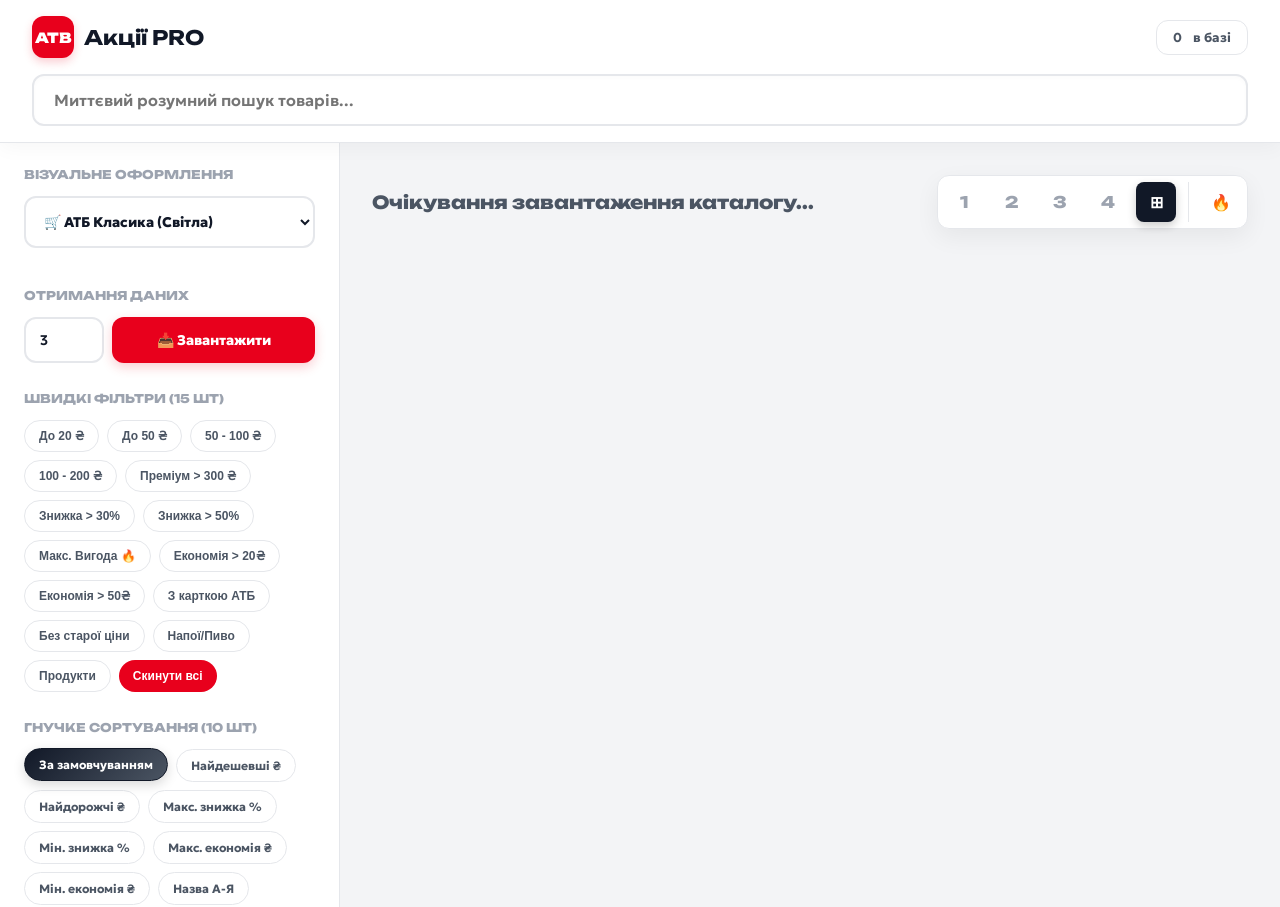
<file: index.html>
<!DOCTYPE html>
<html lang="uk">
<head>
<meta charset="UTF-8"/>
<meta name="viewport" content="width=device-width, initial-scale=1.0, maximum-scale=1.0, user-scalable=no"/>
<title>ATB PRO: Аналітика & Сортування</title>
<link rel="preconnect" href="https://fonts.googleapis.com"/>
<link rel="preconnect" href="https://fonts.gstatic.com" crossorigin/>
<link href="https://fonts.googleapis.com/css2?family=Unbounded:wght@400;700;900&family=Geologica:wght@400;600;800&family=Space+Mono:wght@400;700&display=swap" rel="stylesheet"/>

<style>
/* ═══════════════════════════════════════════
   БАЗОВІ ЗМІННІ ТА ТЕМИ
═══════════════════════════════════════════ */
:root {
  --font-main: 'Geologica', sans-serif; --font-title: 'Unbounded', sans-serif;
  --bg: #f3f4f6; --bg-sec: #ffffff; --surface: #ffffff;
  --text: #111827; --text2: #4b5563; --text3: #9ca3af;
  --border: #e5e7eb; --border-focus: #e8001c;
  --red: #e8001c; --green: #16a34a; --yellow: #ffd600;
  --card-r: 20px; --card-border: 1px solid var(--border);
  --card-shadow: 0 8px 24px rgba(0,0,0,0.06);
  --btn-radius: 12px; --anim: all 0.4s cubic-bezier(.4,0,.2,1);
  --img-bg: transparent; --img-blend: multiply;
  --grid-cols: repeat(auto-fill, minmax(260px, 1fr));
}

[data-theme="cyber"] {
  --font-main: 'Unbounded', sans-serif; --font-title: 'Unbounded', sans-serif;
  --bg: #fce300; --bg-sec: #000000; --surface: #111111;
  --text: #00ffff; --text2: #ffffff; --text3: #666666;
  --border: #ff003c; --border-focus: #00ffff;
  --red: #ff003c; --green: #00ff00; --yellow: #fce300;
  --card-r: 0px; --card-border: none; --card-shadow: none; --btn-radius: 0px;
  --img-bg: #ffffff; --img-blend: normal;
}
[data-theme="sakura"] {
  --font-main: 'Geologica', sans-serif; --font-title: 'Unbounded', sans-serif;
  --bg: #fdf2f8; --bg-sec: #fce7f3; --surface: #ffffff;
  --text: #831843; --text2: #db2777; --text3: #f9a8d4;
  --border: #fbcfe8; --border-focus: #db2777;
  --red: #f472b6; --green: #10b981; --yellow: #fde047;
  --card-r: 32px; --card-border: 2px dashed #fbcfe8;
  --card-shadow: 0 10px 25px rgba(244,114,182,0.15); --btn-radius: 24px;
}
[data-theme="brutal"] {
  --font-main: 'Space Mono', monospace; --font-title: 'Unbounded', sans-serif;
  --bg: #e0dcd0; --bg-sec: #ffffff; --surface: #ffffff;
  --text: #000000; --text2: #222222; --text3: #666666;
  --border: #000000; --border-focus: #e8001c;
  --red: #e8001c; --green: #000000; --yellow: #ffd600;
  --card-r: 0px; --card-border: 4px solid #000000;
  --card-shadow: 8px 8px 0 #000000; --btn-radius: 0px;
}
[data-theme="hacker"] {
  --font-main: 'Space Mono', monospace; --font-title: 'Space Mono', monospace;
  --bg: #050505; --bg-sec: #000000; --surface: #0a0a0a;
  --text: #00ff00; --text2: #00cc00; --text3: #005500;
  --border: #003300; --border-focus: #00ff00;
  --red: #00ff00; --green: #00ff00; --yellow: #00ff00;
  --card-r: 0px; --card-border: 1px dashed #00ff00;
  --card-shadow: none; --btn-radius: 0px;
  --img-bg: #000000; --img-blend: normal;
}

/* ═══════════════════════════════════════════
   ЗАГАЛЬНИЙ CSS
═══════════════════════════════════════════ */
*,*::before,*::after{box-sizing:border-box;margin:0;padding:0}
body{ font-family:var(--font-main); background:var(--bg); color:var(--text); min-height:100vh; overflow-x:hidden; transition: background 0.3s; }

header{ position:sticky;top:0;z-index:100; background:var(--bg-sec); border-bottom:1px solid var(--border); padding:16px 32px; display:flex; flex-direction:column; gap:16px; box-shadow: 0 4px 20px rgba(0,0,0,0.04); }
.header-top { display: flex; align-items: center; justify-content: space-between; width: 100%; }
.logo{ display:flex; align-items:center; gap:10px; text-decoration:none; }
.logo-icon{ width:42px;height:42px;background:var(--red);border-radius:var(--btn-radius);display:grid;place-items:center;font-family:var(--font-title);font-weight:900;font-size:14px;color:var(--bg-sec); box-shadow: 0 4px 10px rgba(232,0,28,0.2); }
.logo-text{ font-family:var(--font-title);font-weight:700;font-size:20px;color:var(--text); }
.header-stats{ display:flex;gap:16px; }
.stat-chip{ display:flex;align-items:center;gap:8px;background:var(--surface);border:1px solid var(--border);border-radius:var(--btn-radius);padding:8px 16px;font-size:13px;font-weight:700;color:var(--text2); }

.search-wrap{ width:100%; position:relative; }
#searchInput{ width:100%;background:var(--surface);border:2px solid var(--border);border-radius:var(--btn-radius);padding:14px 20px;color:var(--text);font-family:inherit;font-size:16px;font-weight:600;outline:none; transition:var(--anim); box-shadow: inset 0 2px 4px rgba(0,0,0,0.02); }
#searchInput:focus{ border-color:var(--border-focus); box-shadow: 0 0 0 4px rgba(232,0,28,0.1); }
#searchBadge{ position:absolute;right:16px;top:50%;transform:translateY(-50%);font-size:12px;font-weight:700;color:var(--bg-sec);background:var(--red);padding:4px 10px;border-radius:var(--btn-radius);opacity:0;transition:var(--anim); }
#searchBadge.visible{opacity:1}

.app{display:flex;min-height:calc(100vh - 140px);}
aside{ width:340px;flex-shrink:0;background:var(--bg-sec);border-right:1px solid var(--border);padding:24px;position:sticky;top:136px;height:calc(100vh - 136px);overflow-y:auto;scrollbar-width:none; transition: var(--anim); }
.sidebar-label{ font-family:var(--font-title);font-size:12px;font-weight:800;text-transform:uppercase;color:var(--text3);margin-bottom:14px; margin-top:28px;}

.btn{ display:flex;align-items:center;justify-content:center;gap:8px;width:100%;padding:14px;border-radius:var(--btn-radius);border:none;cursor:pointer;font-family:inherit;font-size:14px;font-weight:800;transition:var(--anim);color:var(--bg-sec);background:var(--red); box-shadow: 0 4px 12px rgba(232,0,28,0.2); }
.btn:hover{ transform: translateY(-2px); box-shadow: 0 6px 16px rgba(232,0,28,0.3); filter:brightness(1.1); }
.btn-secondary{ background:var(--surface);color:var(--text);border:2px solid var(--border); box-shadow:none;}
.btn-secondary:hover{ border-color:var(--text); transform: translateY(-2px); }

.theme-select { width: 100%; background: var(--surface); border: 2px solid var(--border); color: var(--text); padding: 14px; border-radius: var(--btn-radius); font-family: inherit; font-size: 14px; outline: none; cursor: pointer; font-weight:800; margin-bottom: 12px; transition: var(--anim);}
.theme-select:focus { border-color: var(--red); }

/* ФІЛЬТРИ ТА СОРТУВАННЯ */
.quick-filters { display: flex; flex-wrap: wrap; gap: 8px; }
.q-btn { background: var(--surface); border: 1px solid var(--border); color: var(--text2); padding: 8px 14px; border-radius: 20px; font-size: 12px; font-weight: 700; cursor: pointer; transition: var(--anim); }
.q-btn:hover { background: var(--border); color: var(--text); }
.q-btn.active { background: var(--red); color: var(--bg-sec); border-color: var(--red); box-shadow: 0 4px 10px rgba(232,0,28,0.3); transform: translateY(-1px);}

.sort-pills{display:flex;flex-wrap:wrap;gap:8px;}
.sort-pill{ padding:8px 14px;border-radius:20px;font-size:12px;font-weight:700;border:1px solid var(--border);background:var(--surface);color:var(--text2);cursor:pointer;transition:var(--anim); }
.sort-pill:hover{ border-color:var(--text3);color:var(--text); }
.sort-pill.active{ background: linear-gradient(135deg, var(--text), var(--text2)); border-color:var(--text); color:var(--bg-sec); box-shadow: 0 4px 12px rgba(0,0,0,0.15); transform: translateY(-1px);}

.filter-input{ width:100%;background:var(--surface);border:2px solid var(--border);border-radius:var(--btn-radius);padding:10px 14px;color:var(--text);font-family:inherit;font-size:14px;outline:none;transition:var(--anim);margin-bottom:10px; font-weight:600;}
.filter-input:focus{ border-color:var(--border-focus); }

/* MAIN AREA */
main{flex:1;padding:32px;position:relative; width: 100%;}
.toolbar{ display:flex;align-items:center;justify-content:space-between;margin-bottom:28px; flex-wrap:wrap; gap:16px;}
.results-count{ font-size:18px;color:var(--text2);font-weight:800; font-family:var(--font-title);}

.view-controls { display:flex; gap: 8px; background:var(--surface); padding:6px; border-radius:var(--btn-radius); border: 1px solid var(--border); box-shadow: var(--card-shadow); flex-wrap: wrap;}
.v-btn { width:40px; height:40px; border-radius:8px; border:none; background:transparent; font-weight:800; font-family:var(--font-title); color:var(--text3); cursor:pointer; transition:var(--anim); font-size:16px; display:grid; place-items:center;}
.v-btn:hover { background:var(--bg); color:var(--text); }
.v-btn.active { background:var(--text); color:var(--bg-sec); box-shadow: 0 4px 10px rgba(0,0,0,0.2); }

/* ═══════════════════════════════════════════
   СІТКА КАРТОК
═══════════════════════════════════════════ */
#productsGrid{ display:grid; grid-template-columns: var(--grid-cols); gap:24px; transition: var(--anim); perspective: 1500px; }

.product-card { width: 100%; height: 480px; perspective: 1500px; background: transparent; cursor: pointer; animation:fadeUp .5s ease both; }
.card-inner { position: relative; width: 100%; height: 100%; text-align: left; transition: transform 0.7s cubic-bezier(0.4, 0, 0.2, 1); transform-style: preserve-3d; }
.product-card.flipped .card-inner { transform: rotateY(180deg); }

.card-front, .card-back { position: absolute; width: 100%; height: 100%; backface-visibility: hidden; -webkit-backface-visibility: hidden; background: var(--surface); border: var(--card-border); border-radius: var(--card-r); box-shadow: var(--card-shadow); display: flex; flex-direction: column; overflow: hidden; transition: var(--anim); }
.card-front:hover { border-color: var(--border-focus); transform: translateY(-4px); box-shadow: 0 12px 30px rgba(0,0,0,0.1); }
.card-back { transform: rotateY(180deg); padding: 24px; background: var(--bg-sec); overflow-y: auto; border-color: var(--border-focus); }

.card-img-wrap{ position:relative;height:220px;padding:20px;display:flex;align-items:center;justify-content:center;background:var(--img-bg); }
.card-img{ max-width:100%;max-height:100%;object-fit:contain;mix-blend-mode:var(--img-blend); transition:transform 0.5s;}
.card-front:hover .card-img { transform: scale(1.08); }
.card-badges{ position:absolute;top:16px;left:16px;display:flex;flex-direction:column;gap:8px; }
.badge{ padding:6px 10px;border-radius:8px;font-size:12px;font-weight:900;background:var(--red);color:var(--bg-sec); box-shadow: 0 4px 10px rgba(232,0,28,0.2);}

.card-body{ padding:20px 24px;flex:1;display:flex;flex-direction:column; }
.card-title{ font-size:15px;font-weight:700;line-height:1.4;color:var(--text);margin-bottom:12px;display:-webkit-box;-webkit-line-clamp:2;-webkit-box-orient:vertical;overflow:hidden; }
.price-current{ font-family:var(--font-title);font-size:30px;font-weight:900;color:var(--red); }
.price-old{ font-size:14px;color:var(--text3);text-decoration:line-through;font-weight:700; margin-top:4px;}

.click-hint { margin-top:auto; font-size: 11px; color: var(--text3); text-align: center; font-weight: 800; text-transform: uppercase; letter-spacing: 2px; display:flex; align-items:center; justify-content:center; gap:8px;}
.click-hint::after { content: '↻'; font-size: 16px; font-weight:900;}

.back-title { font-family: var(--font-title); font-size: 16px; color: var(--text); margin-bottom: 20px; border-bottom: 2px solid var(--border); padding-bottom: 12px; font-weight:900;}
.chars-table { width: 100%; border-collapse: collapse; font-size: 13px; margin-bottom: 20px;}
.chars-table tr { border-bottom: 1px dashed var(--border); }
.chars-table td { padding: 10px 0; color: var(--text2); font-weight:600;}
.chars-table td:last-child { text-align: right; font-weight: 800; color: var(--text); }
.spinner { width: 30px; height: 30px; border: 4px solid var(--border); border-top: 4px solid var(--red); border-radius: 50%; animation: spin 1s linear infinite; margin: 30px auto; }
@keyframes spin { 0% { transform: rotate(0deg); } 100% { transform: rotate(360deg); } }

/* ═══════════════════════════════════════════
   РЕЖИМ СВАЙПІНГУ (BADOO STYLE)
═══════════════════════════════════════════ */
#swipeView { display: none; position: relative; width: 100%; height: 600px; justify-content: center; align-items: center; perspective: 1500px; touch-action: none; overflow:hidden;}
.swipe-card { position: absolute; width: 360px; height: 520px; background: var(--surface); border: var(--card-border); border-radius: 30px; box-shadow: 0 20px 50px rgba(0,0,0,0.15); display: flex; flex-direction: column; overflow: hidden; transform-origin: 50% 100%; cursor: grab; user-select: none; will-change: transform; border-bottom: 6px solid var(--red);}
.swipe-card:active { cursor: grabbing; }
.swipe-card img { width: 100%; height: 260px; object-fit: contain; padding: 30px; mix-blend-mode: var(--img-blend); background:var(--img-bg); pointer-events: none; }
.swipe-card .details { padding: 24px; text-align: center; display:flex; flex-direction:column; flex:1; background:var(--bg-sec); }
.swipe-card h3 { font-size: 18px; font-weight: 800; margin-bottom: 12px; color: var(--text); line-height:1.3;}
.swipe-card .price { font-family: var(--font-title); font-size: 36px; color: var(--red); font-weight: 900; margin-top: auto; }
.swipe-controls { position: absolute; bottom: 20px; left: 50%; transform: translateX(-50%); display: flex; gap: 30px; z-index: 100; }
.swipe-btn { width: 64px; height: 64px; border-radius: 50%; border: 3px solid var(--text2); background:var(--surface); font-size: 28px; display: flex; justify-content: center; align-items: center; cursor: pointer; transition: 0.2s cubic-bezier(.4,0,.2,1); color:var(--text2); box-shadow: 0 10px 20px rgba(0,0,0,0.1);}
.swipe-btn.dislike { border-color: var(--text3); color: var(--text3); }
.swipe-btn.like { border-color: var(--green); color: var(--green); }
.swipe-btn.dislike:hover { background: var(--text3); color: var(--bg-sec); transform:scale(1.1);}
.swipe-btn.like:hover { background: var(--green); color: var(--bg-sec); transform:scale(1.1) rotate(5deg); box-shadow: 0 15px 25px rgba(22,163,74,0.4);}

/* ═══════════════════════════════════════════
   СМАРТ БАНЕР (ПОШУК)
═══════════════════════════════════════════ */
.smart-banner{ grid-column:1/-1;background:linear-gradient(135deg, rgba(232,0,28,.04), rgba(232,0,28,.01));border:1px solid rgba(232,0,28,.15);border-radius:16px;padding:16px 24px;display:flex;align-items:center;gap:16px;margin-bottom:8px;animation:fadeUp .4s ease; }
.smart-banner-text{flex:1;font-size:14px;color:var(--text2);line-height:1.5}
.smart-banner-text strong{color:var(--text);font-weight:600;}

/* ═══════════════════════════════════════════
   МОБІЛЬНА АДАПТАЦІЯ
═══════════════════════════════════════════ */
.mobile-menu-btn { display: none; background: transparent; border: none; color: var(--text); font-size: 28px; cursor: pointer; padding: 0 10px 0 0; }
.mobile-overlay { display: none; position: fixed; inset: 0; background: rgba(0,0,0,0.6); z-index: 150; backdrop-filter: blur(4px); opacity: 0; transition: var(--anim); }
.mobile-overlay.open { display: block; opacity: 1; }
.aside-close { display: none; }

@media (max-width: 850px) {
  .app { flex-direction: column; }
  header { padding: 16px; height: auto; }
  .header-top { justify-content: flex-start; gap: 12px; }
  .mobile-menu-btn { display: block; }
  .logo { margin-right: auto; }
  .header-stats { display: none; }
  .search-wrap { margin-top: 12px; }

  /* Бокова панель стає висувним меню */
  aside { 
    position: fixed; left: -100%; top: 0; height: 100vh; width: 85%; max-width: 360px; 
    z-index: 200; box-shadow: 10px 0 30px rgba(0,0,0,0.5); 
    padding-top: 60px; transition: 0.4s cubic-bezier(0.4, 0, 0.2, 1);
  }
  aside.open { left: 0; }
  .aside-close { 
    display: flex; align-items: center; justify-content: center; 
    position: absolute; top: 16px; right: 16px; 
    background: var(--surface); border: 2px solid var(--border); 
    width: 40px; height: 40px; border-radius: 50%; 
    color: var(--text); font-size: 18px; cursor: pointer; font-weight: bold;
  }

  main { padding: 16px; }
  /* Панель з кнопками на мобільному залишається, але розтягується */
  .toolbar { flex-direction: column; align-items: flex-start; }
  .view-controls { width: 100%; justify-content: space-between; }
  .v-btn { flex: 1; }
  
  #productsGrid { grid-template-columns: var(--grid-cols, 1fr); gap: 16px; } 
  .product-card { height: 420px; }
  #swipeView { height: 500px; }
  .swipe-card { width: 300px; height: 460px; }
}

@keyframes fadeUp{ from{opacity:0;transform:translateY(30px)} to{opacity:1;transform:translateY(0)} }
</style>
</head>
<body>

<div class="mobile-overlay" id="mobileOverlay" onclick="toggleMenu()"></div>

<header>
  <div class="header-top">
    <button class="mobile-menu-btn" onclick="toggleMenu()">☰</button>
    <a class="logo" href="#">
      <div class="logo-icon">ATB</div>
      <div class="logo-text">Акції<span>&nbsp;PRO</span></div>
    </a>
    <div class="header-stats">
      <div class="stat-chip"><span class="num" id="totalCount">0</span>&nbsp;в базі</div>
    </div>
  </div>
  <div class="search-wrap">
    <input id="searchInput" type="text" placeholder="Миттєвий розумний пошук товарів..."/>
    <span id="searchBadge">Опрацювання...</span>
  </div>
</header>

<div class="app">
  <aside>
    <button class="aside-close" onclick="toggleMenu()">✕</button>

    <div class="sidebar-label" style="margin-top:0;">Візуальне оформлення</div>
    <select id="themeSelect" class="theme-select" onchange="changeTheme(this.value)">
      <option value="light">🛒 АТБ Класика (Світла)</option>
      <option value="cyber">🦾 Кіберпанк 2077</option>
      <option value="sakura">🌸 Сакура (Каваї)</option>
      <option value="brutal">⬛ Бруталізм</option>
      <option value="hacker">💻 Термінал (Хакер)</option>
    </select>

    <div class="sidebar-label">Отримання даних</div>
    <div style="display:flex; gap:8px; margin-bottom:24px;">
      <input id="maxPage" type="number" value="3" min="1" class="filter-input" style="margin:0; width:80px;" title="Кількість сторінок"/>
      <button class="btn" id="btnLoad" onclick="loadCatalog()" style="margin:0; flex:1;">📥 Завантажити</button>
    </div>

    <div class="sidebar-label">Швидкі Фільтри (15 шт)</div>
    <div class="quick-filters" id="quickFilters" style="margin-bottom:24px;">
      <button class="q-btn" data-filter="under20">До 20 ₴</button>
      <button class="q-btn" data-filter="under50">До 50 ₴</button>
      <button class="q-btn" data-filter="50to100">50 - 100 ₴</button>
      <button class="q-btn" data-filter="100to200">100 - 200 ₴</button>
      <button class="q-btn" data-filter="over300">Преміум > 300 ₴</button>
      <button class="q-btn" data-filter="disc30">Знижка > 30%</button>
      <button class="q-btn" data-filter="disc50">Знижка > 50%</button>
      <button class="q-btn" data-filter="maxProfit">Макс. Вигода 🔥</button>
      <button class="q-btn" data-filter="sav20">Економія > 20₴</button>
      <button class="q-btn" data-filter="sav50">Економія > 50₴</button>
      <button class="q-btn" data-filter="atbCard">З карткою АТБ</button>
      <button class="q-btn" data-filter="noOldPrice">Без старої ціни</button>
      <button class="q-btn" data-filter="drink">Напої/Пиво</button>
      <button class="q-btn" data-filter="food">Продукти</button>
      <button class="q-btn" data-filter="reset" style="background:var(--red); color:var(--bg-sec); border:none;">Скинути всі</button>
    </div>

    <div class="sidebar-label">Гнучке Сортування (10 шт)</div>
    <div class="sort-pills">
      <div class="sort-pill active" onclick="setSort('default', this)">За замовчуванням</div>
      <div class="sort-pill" onclick="setSort('price_asc', this)">Найдешевші ₴</div>
      <div class="sort-pill" onclick="setSort('price_desc', this)">Найдорожчі ₴</div>
      <div class="sort-pill" onclick="setSort('discount_desc', this)">Макс. знижка %</div>
      <div class="sort-pill" onclick="setSort('discount_asc', this)">Мін. знижка %</div>
      <div class="sort-pill" onclick="setSort('saving_desc', this)">Макс. економія ₴</div>
      <div class="sort-pill" onclick="setSort('saving_asc', this)">Мін. економія ₴</div>
      <div class="sort-pill" onclick="setSort('title_asc', this)">Назва А-Я</div>
      <div class="sort-pill" onclick="setSort('title_desc', this)">Назва Я-А</div>
      <div class="sort-pill" onclick="setSort('atb_first', this)">Картка АТБ перші</div>
    </div>
    <button class="btn btn-secondary" onclick="clearAll()" style="margin-top:30px; border-color:transparent; color:var(--red);">Видалити всю базу</button>
  </aside>

  <main>
    <div class="toolbar">
      <div class="results-count" id="resultsCount">Очікування завантаження каталогу...</div>
      
      <div class="view-controls">
        <button class="v-btn" onclick="setGridView(1)" title="1 в ряд">1</button>
        <button class="v-btn" onclick="setGridView(2)" title="2 в ряд">2</button>
        <button class="v-btn" onclick="setGridView(3)" title="3 в ряд">3</button>
        <button class="v-btn" onclick="setGridView(4)" title="4 в ряд">4</button>
        <button class="v-btn active" onclick="setGridView('auto')" title="Авто сітка">⊞</button>
        <div style="width:1px; background:var(--border); margin:0 4px;"></div>
        <button class="v-btn" onclick="setSwipeView()" title="Свайпінг" style="color:var(--red);">🔥</button>
      </div>
    </div>

    <div id="productsGrid"></div>
    
    <div id="swipeView">
      <div id="swipeContainer" style="position:relative; width:360px; height:520px; z-index:10;"></div>
      <div class="swipe-controls" id="swipeControls" style="display:none;">
        <button class="swipe-btn dislike" onclick="handleSwipeBtn('left')">✕</button>
        <button class="swipe-btn like" onclick="handleSwipeBtn('right')">❤️</button>
      </div>
    </div>
  </main>
</div>

<script>
const API = '/api';
let allProducts = [], filteredProducts = [];
let currentSort = 'default', activeQuickFilter = null;
let searchTimer = null, swipeIndex = 0, isSwipeMode = false;
let smartSearchActive = false, smartSearchProducts = [];

const el = id => document.getElementById(id);
const toF = v => { const n = parseFloat(String(v||'').replace(',','.')); return isNaN(n) ? null : n; };
const discInt = v => { const m = String(v||'').match(/-?(\d+)/); return m ? parseInt(m[1]) : null; };

// Мобільне меню
function toggleMenu() {
  const aside = document.querySelector('aside');
  const overlay = el('mobileOverlay');
  aside.classList.toggle('open');
  if(aside.classList.contains('open')) {
    overlay.classList.add('open'); document.body.style.overflow = 'hidden';
  } else {
    overlay.classList.remove('open'); document.body.style.overflow = '';
  }
}

function closeMenuOnMobile() {
  if (window.innerWidth <= 850 && document.querySelector('aside').classList.contains('open')) {
    toggleMenu();
  }
}

// ЗМІНА ТЕМИ
const savedTheme = localStorage.getItem('atb_theme_v4') || 'light';
el('themeSelect').value = savedTheme;
changeTheme(savedTheme);

function changeTheme(themeName) {
  if (themeName === 'light') document.documentElement.removeAttribute('data-theme');
  else document.documentElement.setAttribute('data-theme', themeName);
  localStorage.setItem('atb_theme_v4', themeName);
  closeMenuOnMobile();
}

// ЗМІНА ВИГЛЯДУ (СІТКА / СВАЙП)
function setGridView(cols) {
  isSwipeMode = false;
  el('swipeView').style.display = 'none';
  el('productsGrid').style.display = 'grid';
  document.querySelectorAll('.v-btn').forEach(b => b.classList.remove('active'));
  event.currentTarget.classList.add('active');
  
  if(cols === 'auto') {
    document.documentElement.style.setProperty('--grid-cols', 'repeat(auto-fill, minmax(260px, 1fr))');
  } else {
    document.documentElement.style.setProperty('--grid-cols', `repeat(${cols}, 1fr)`);
  }
  renderGrid();
}

function setSwipeView() {
  isSwipeMode = true;
  el('productsGrid').style.display = 'none';
  el('swipeView').style.display = 'flex';
  document.querySelectorAll('.v-btn').forEach(b => b.classList.remove('active'));
  event.currentTarget.classList.add('active');
  swipeIndex = 0;
  renderSwipe();
}

// ЗАВАНТАЖЕННЯ ДАНИХ
async function loadCatalog(){
  allProducts = []; smartSearchActive = false; el('btnLoad').textContent = 'Обробка...'; el('btnLoad').disabled = true;
  const maxPage = parseInt(el('maxPage').value) || 5;
  for(let page=1; page<=maxPage; page++){
    try{
      const resp = await fetch(`${API}/catalog/page/${page}`);
      const data = await resp.json();
      if(data.products && data.products.length){
        allProducts.push(...data.products.filter(p=>{
          const key = p.link||p.title; return !allProducts.some(x=>(x.link||x.title)===key);
        }));
        applyFilters(false);
      } else break;
    } catch(e){ console.error(e); }
  }
  el('btnLoad').textContent = '📥 Завантажити'; el('btnLoad').disabled = false;
  applyFilters(true);
}

function clearAll(){ allProducts = []; smartSearchActive = false; smartSearchProducts = []; applyFilters(true); }

// ПОШУК (Виправлений)
el('searchInput').addEventListener('input', () => {
  const q = el('searchInput').value.trim();
  clearTimeout(searchTimer); 
  
  if(!q) { smartSearchActive = false; smartSearchProducts = []; applyFilters(false); return; }
  
  // Якщо є локальні збіги - показуємо їх миттєво
  const localMatches = allProducts.filter(p=>String(p.title).toLowerCase().includes(q.toLowerCase()));
  if(localMatches.length >= 3) {
      smartSearchActive = false;
      applyFilters(false);
  } else {
      // Якщо локальних мало, вмикаємо пошук на сервері АТБ
      smartSearchActive = false;
      applyFilters(false);
      searchTimer = setTimeout(()=>fireSmartSearch(q), 800);
  }
});

async function fireSmartSearch(q){
  smartSearchActive = true;
  el('searchBadge').classList.add('visible'); el('searchBadge').textContent = "Шукаю...";
  
  // Додаємо візуальний банер
  const banner = document.createElement('div'); banner.className = 'smart-banner'; banner.id='tmpBanner';
  banner.innerHTML = `<div class="spinner" style="margin:0; width:20px; height:20px;"></div><div class="smart-banner-text" style="margin-left:10px;">Шукаю <strong>«${q}»</strong> на ATB...</div>`;
  if(el('productsGrid')) el('productsGrid').insertBefore(banner, el('productsGrid').firstChild);

  try{
    const resp = await fetch(`${API}/search/page?q=${encodeURIComponent(q)}&page=1`);
    const data = await resp.json();
    if(data.products) {
        smartSearchProducts = data.products;
        // Зберігаємо знайдене в базу, щоб працювало без інтернету
        data.products.forEach(p => { if(!allProducts.some(x=>x.link===p.link)) allProducts.push(p); });
    } else {
        smartSearchProducts = [];
    }
  } catch(e){ console.error(e); }
  
  if(el('tmpBanner')) el('tmpBanner').remove();
  el('searchBadge').classList.remove('visible');
  applyFilters(false);
}

// 15 ШВИДКИХ ФІЛЬТРІВ
document.querySelectorAll('.q-btn').forEach(btn => {
  btn.addEventListener('click', (e) => {
    document.querySelectorAll('.q-btn').forEach(b => b.classList.remove('active'));
    const filter = e.target.getAttribute('data-filter');
    if(filter === 'reset') { activeQuickFilter = null; el('searchInput').value = ''; }
    else { activeQuickFilter = filter; e.target.classList.add('active'); }
    applyFilters(true);
  });
});

function applyFilters(closeMobile = false){
  const q = el('searchInput').value.trim().toLowerCase();
  const source = smartSearchActive ? smartSearchProducts : allProducts;

  filteredProducts = source.filter(p=>{
    const price = toF(p.current_price), sav = p.saving, disc = discInt(p.discount);
    
    // Фільтр по назві працює ТІЛЬКИ якщо це не результати розумного пошуку 
    // (бо розумний пошук АТБ сам знає, що шукає, навіть якщо назва відрізняється)
    if(!smartSearchActive && q && !String(p.title).toLowerCase().includes(q)) return false;
    
    if(activeQuickFilter) {
      if(activeQuickFilter === 'under20' && price >= 20) return false;
      if(activeQuickFilter === 'under50' && price >= 50) return false;
      if(activeQuickFilter === '50to100' && (price < 50 || price > 100)) return false;
      if(activeQuickFilter === '100to200' && (price < 100 || price > 200)) return false;
      if(activeQuickFilter === 'over300' && price <= 300) return false;
      if(activeQuickFilter === 'disc30' && (!disc || disc < 30)) return false;
      if(activeQuickFilter === 'disc50' && (!disc || disc < 50)) return false;
      if(activeQuickFilter === 'sav20' && (!sav || sav < 20)) return false;
      if(activeQuickFilter === 'sav50' && (!sav || sav < 50)) return false;
      if(activeQuickFilter === 'maxProfit' && (!disc || disc < 50 || !sav || sav < 50)) return false;
      if(activeQuickFilter === 'atbCard' && !p.is_atb_card) return false;
      if(activeQuickFilter === 'noOldPrice' && p.old_price) return false;
      if(activeQuickFilter === 'drink' && !String(p.title).toLowerCase().match(/пиво|напій|сік|вода|вино|горілка|коньяк/)) return false;
      if(activeQuickFilter === 'food' && String(p.title).toLowerCase().match(/пиво|напій|сік|вода|гель|засіб|серветки|папір/)) return false;
    }
    return true;
  });
  sortProducts(); 
  if(isSwipeMode) { swipeIndex=0; renderSwipe(); } else renderGrid();
  el('totalCount').textContent = allProducts.length;
  el('resultsCount').innerHTML = `Відображено <strong>${filteredProducts.length}</strong> товарних позицій`;
  if (closeMobile) closeMenuOnMobile();
}

// 10 АЛГОРИТМІВ СОРТУВАННЯ
function setSort(type, element){
  currentSort = type;
  document.querySelectorAll('.sort-pill').forEach(p=>p.classList.remove('active'));
  element.classList.add('active'); applyFilters(true);
}

function sortProducts(){
  if(currentSort==='price_asc') filteredProducts.sort((a,b)=>(toF(a.current_price)||999)-(toF(b.current_price)||999));
  if(currentSort==='price_desc') filteredProducts.sort((a,b)=>(toF(b.current_price)||0)-(toF(a.current_price)||0));
  if(currentSort==='discount_desc') filteredProducts.sort((a,b)=>(discInt(b.discount)||0)-(discInt(a.discount)||0));
  if(currentSort==='discount_asc') filteredProducts.sort((a,b)=>(discInt(a.discount)||999)-(discInt(b.discount)||999));
  if(currentSort==='saving_desc') filteredProducts.sort((a,b)=>(b.saving||0)-(a.saving||0));
  if(currentSort==='saving_asc') filteredProducts.sort((a,b)=>(a.saving||999)-(b.saving||999));
  if(currentSort==='title_asc') filteredProducts.sort((a,b)=>String(a.title).localeCompare(String(b.title)));
  if(currentSort==='title_desc') filteredProducts.sort((a,b)=>String(b.title).localeCompare(String(a.title)));
  if(currentSort==='atb_first') filteredProducts.sort((a,b)=>(b.is_atb_card?1:0)-(a.is_atb_card?1:0));
}

// РЕНДЕР СІТКИ (3D КАРТКИ)
function renderGrid(){
  const grid = el('productsGrid'); grid.innerHTML = '';
  filteredProducts.forEach((p, i) => {
    const card = document.createElement('div'); card.className = 'product-card';
    const price = toF(p.current_price), old = toF(p.old_price), disc = discInt(p.discount);
    
    card.innerHTML = `
      <div class="card-inner">
        <div class="card-front" onclick="flipCard(this.parentElement.parentElement, '${p.link}')">
          <div class="card-img-wrap">${p.img_url ? `<img class="card-img" src="${p.img_url}"/>` : `<div style="font-size:50px;">🛍</div>`}<div class="card-badges">${disc?`<span class="badge">-${disc}%</span>`:''}${p.is_atb_card?`<span class="badge" style="background:var(--yellow); color:#000;">ATB</span>`:''}</div></div>
          <div class="card-body">
            <div class="card-title">${p.title}</div>
            <div class="price-current">${price||0} <span style="font-size:16px;">₴</span></div>
            ${old && old>price ? `<div class="price-old">${old} ₴</div>`:''}
            <div class="click-hint">Характеристики</div>
          </div>
        </div>
        <div class="card-back">
          <div class="back-title">${p.title}</div>
          <div class="card-back-content"><div class="spinner"></div></div>
          <div style="margin-top:auto; display:flex; gap:10px;">
            <button class="btn" onclick="event.stopPropagation(); window.open('${p.link}','_blank')">Купити</button>
            <button class="btn btn-secondary" onclick="event.stopPropagation(); this.closest('.product-card').classList.remove('flipped')">✕</button>
          </div>
        </div>
      </div>
    `;
    grid.appendChild(card);
  });
}

async function flipCard(cardEl, link) {
  if(!cardEl.classList.contains('flipped')) {
    document.querySelectorAll('.product-card.flipped').forEach(c => c.classList.remove('flipped'));
    cardEl.classList.add('flipped');
    const contentEl = cardEl.querySelector('.card-back-content');
    if(contentEl.innerHTML.includes('chars-table')) return; 
    try {
      const res = await fetch(`/api/details?url=${encodeURIComponent(link)}`);
      const data = await res.json();
      if(!data || Object.keys(data).length === 0 || data.error) {
        contentEl.innerHTML = '<p style="text-align:center; font-weight:700; margin-top:20px;">Дані відсутні</p>'; return;
      }
      let html = '<table class="chars-table">';
      for(let key in data) html += `<tr><td>${key}</td><td>${data[key]}</td></tr>`;
      contentEl.innerHTML = html + '</table>';
    } catch(e) { contentEl.innerHTML = '<p style="color:var(--red); text-align:center;">Помилка завантаження</p>'; }
  }
}

// РЕНДЕР СВАЙПІНГУ (BADOO СТАЙЛ)
function renderSwipe() {
  const container = el('swipeContainer'); container.innerHTML = '';
  if(filteredProducts.length === 0 || swipeIndex >= filteredProducts.length) { el('swipeControls').style.display='none'; return; }
  el('swipeControls').style.display='flex';
  
  for(let i = Math.min(swipeIndex + 2, filteredProducts.length - 1); i >= swipeIndex; i--) {
    const p = filteredProducts[i], card = document.createElement('div'); card.className = 'swipe-card';
    const offset = i - swipeIndex;
    
    card.style.transform = `scale(${1 - offset*0.06}) translateY(${offset*25}px)`; 
    card.style.zIndex = 10 - offset;
    card.style.opacity = 1 - offset*0.3;
    
    card.innerHTML = `
      ${p.img_url ? `<img src="${p.img_url}"/>` : `<div style="height:260px;display:grid;place-items:center;font-size:60px;">🛍</div>`}
      <div class="details">
        <h3>${p.title}</h3>
        <div class="price">${toF(p.current_price)} ₴</div>
        ${p.discount?`<div style="color:var(--red); font-weight:800; font-size:14px; margin-top:10px;">Знижка: -${discInt(p.discount)}%</div>`:''}
      </div>`;
      
    if(offset === 0) setupSwipeEvents(card, i);
    container.appendChild(card);
  }
}

function setupSwipeEvents(card, idx) {
  let isDown = false, startX = 0, currentX = 0;
  const start = e => { isDown = true; startX = e.type.includes('mouse') ? e.pageX : e.touches[0].clientX; card.style.transition = 'none'; };
  const move = e => { 
    if(!isDown) return; 
    currentX = (e.type.includes('mouse') ? e.pageX : e.touches[0].clientX) - startX; 
    card.style.transform = `translateX(${currentX}px) rotate(${currentX*0.08}deg)`; 
    if(currentX > 50) card.style.borderColor = 'var(--green)';
    else if(currentX < -50) card.style.borderColor = 'var(--text3)';
    else card.style.borderColor = '';
  };
  const end = () => { 
    if(!isDown) return; isDown = false; 
    card.style.transition = 'transform 0.5s cubic-bezier(0.4,0,0.2,1), opacity 0.5s'; 
    if(currentX > 120) handleSwipeBtn('right', card, idx); 
    else if(currentX < -120) handleSwipeBtn('left', card, idx); 
    else { card.style.transform = `translateX(0) rotate(0)`; card.style.borderColor = ''; }
  };
  card.addEventListener('mousedown', start); window.addEventListener('mousemove', move); window.addEventListener('mouseup', end);
  card.addEventListener('touchstart', start, {passive:true}); window.addEventListener('touchmove', move, {passive:true}); window.addEventListener('touchend', end);
}

function handleSwipeBtn(dir, cardEl, idx) {
  const card = cardEl || el('swipeContainer').lastElementChild; if(!card) return;
  card.style.transition = 'transform 0.6s cubic-bezier(0.4,0,0.2,1), opacity 0.6s';
  card.style.transform = `translateX(${dir === 'right' ? 600 : -600}px) rotate(${dir === 'right' ? 30 : -30}deg) scale(0.9)`; 
  card.style.opacity = '0';
  if(dir === 'right' && filteredProducts[idx || swipeIndex]?.link) window.open(filteredProducts[idx || swipeIndex].link, '_blank');
  setTimeout(() => { swipeIndex++; renderSwipe(); }, 350);
}
</script>
</body>
</html>
</file>
